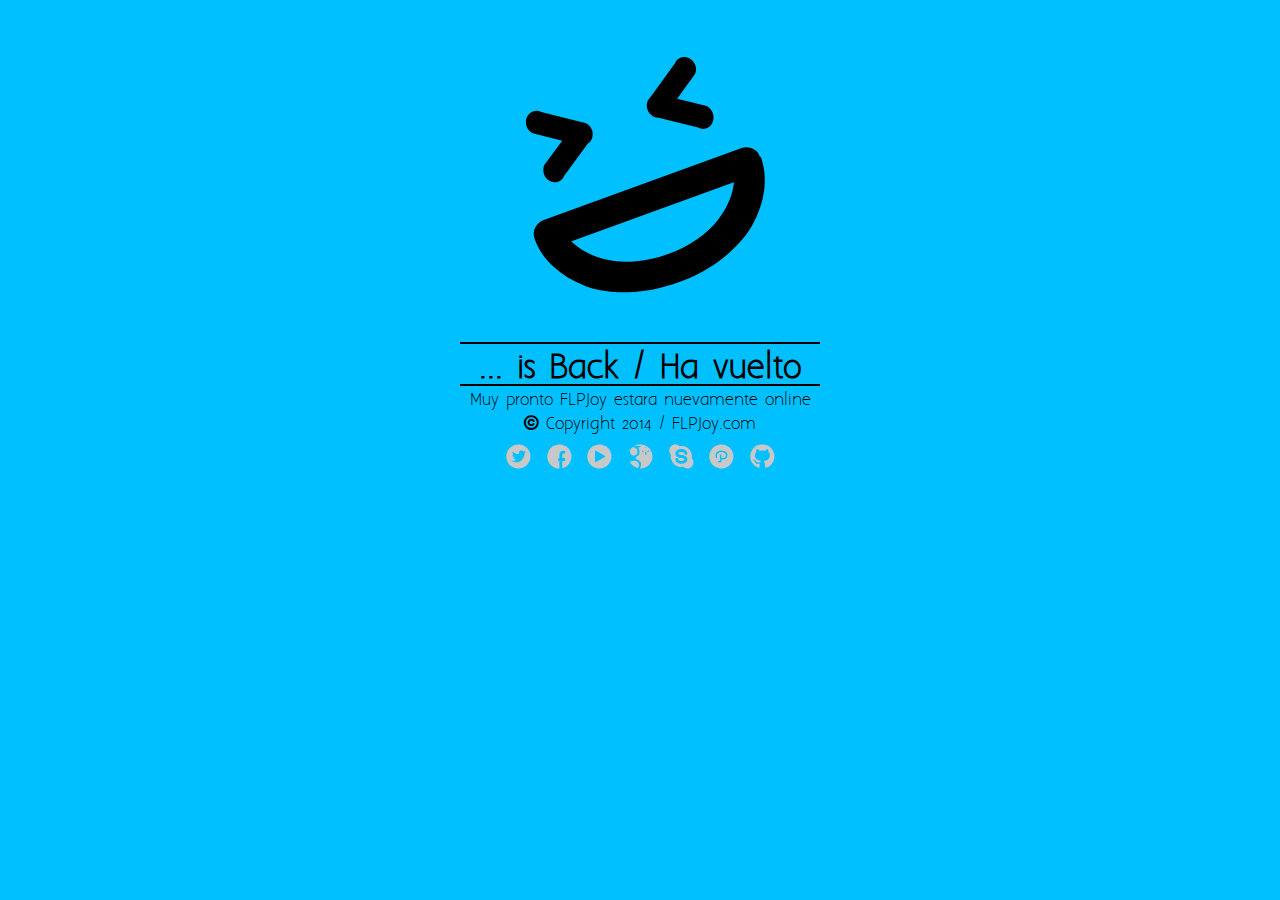
<file: index.html>
<!doctype html>
<html lang="en">
	<head>
		<meta charset="UTF-8">
		<title>FLPJoy</title>
		<link rel="stylesheet" href="css/normalize.css">
		<link rel="stylesheet" href="css/main.css">
	</head>
	<body>
		<section>
		<!--
			<figure>
				<img src="images/logo.png" alt="logo">
			</figure>
		-->
			<div class="icon-uniF7DA" id="logo"></div>
			<div class="hr"></div>
			<h2>... is Back / Ha vuelto</h2>
			<div class="hr"></div>
			<p>Muy pronto FLPJoy estara nuevamente online</p>
			<p><span class="icon-copy"></span> Copyright 2014 / <a href="http://flpjoy.com/">FLPJoy.com</a></p>
			<div id="social">
				<a href="#" class="socialIcons icon-tw"></a>
				<a href="#" class="socialIcons icon-fb"></a>
				<a href="#" class="socialIcons icon-yt"></a>
				<a href="#" class="socialIcons icon-gp"></a>
				<a href="#" class="socialIcons icon-sk"></a>
				<a href="#" class="socialIcons icon-pt"></a>
				<a href="#" class="socialIcons icon-git"></a>
			</div>
		</section>
		<script src="js/prefixfree.js"></script>
	</body>
</html>
</file>
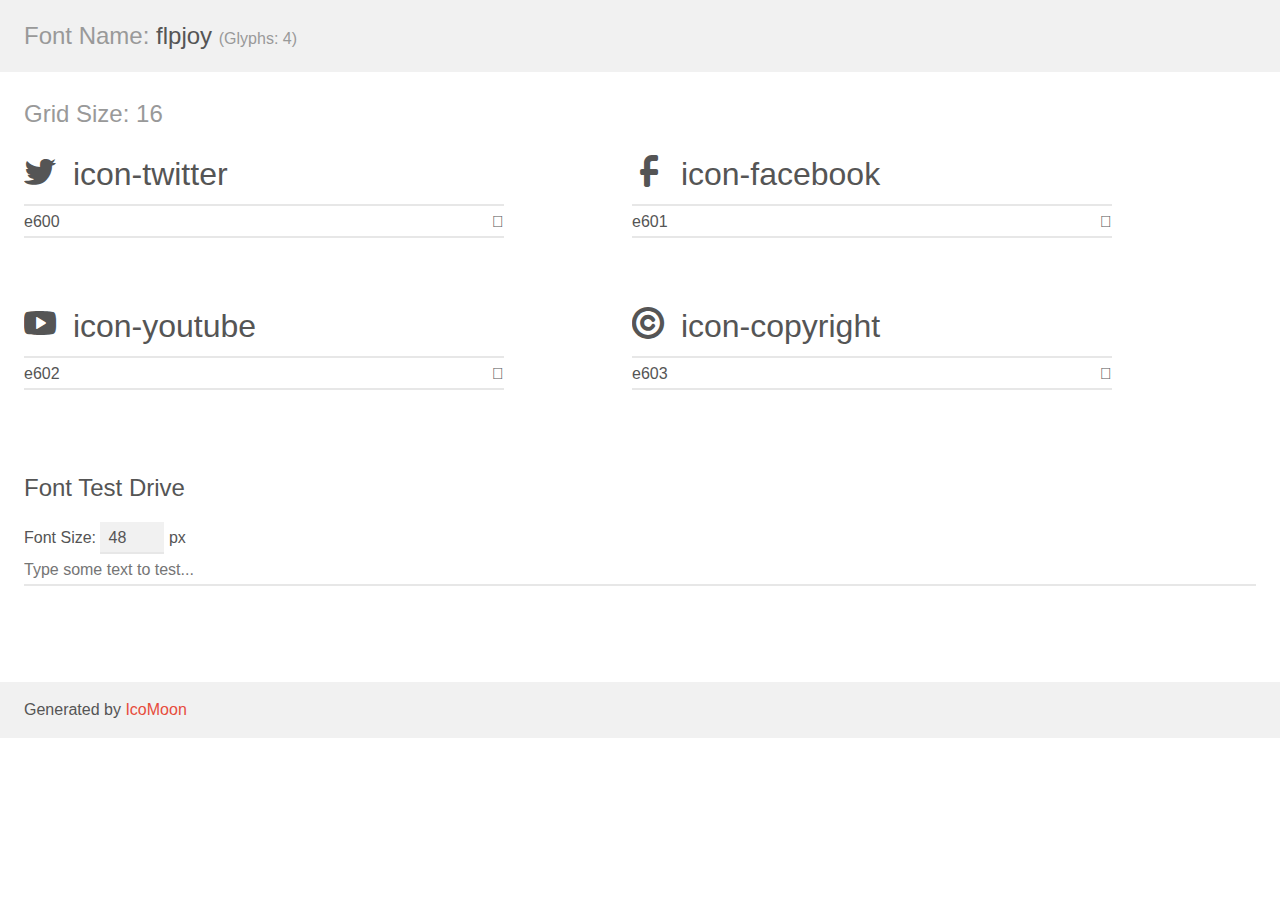
<file: fontspack/flpjoy/demo.html>
<!doctype html>
<html>
<head>
	<meta charset="utf-8">
	<title>IcoMoon Demo</title>
	<meta name="description" content="An Icon Font Generated By IcoMoon.io">
	<meta name="viewport" content="width=device-width">
	<link rel="stylesheet" href="demo-files/demo.css">
	<link rel="stylesheet" href="style.css"></head>
<body>
	<div class="bgc1 clearfix">
		<h1 class="mhmm mvm"><span class="fgc1">Font Name:</span> flpjoy <small class="fgc1">(Glyphs:&nbsp;4)</small></h1>
	</div>
	<div class="clearfix mhl ptl">
		<h1 class="mvm mtn bshadow fgc1">Grid Size: 16</h1>
		<div class="glyph fs1">
			<div class="clearfix bshadow0 pbs">
				<span class="icon-twitter"></span><span class="mls"> icon-twitter</span>
			</div>
			<fieldset class="fs0 size1of1 clearfix">
				<input type="text" readonly value="e600" class="unit size1of2" />
				<input type="text" maxlength="1" readonly value="&#xe600;" class="unitRight size1of2 talign-right" />
			</fieldset>
			<div class="fs0 bshadow0 clearfix noLiga-true">
				<span class="unit pvs fgc1">liga: </span>
				<input type="text" readonly value="" class="liga unitRight" />
			</div>
		</div>
		<div class="glyph fs1">
			<div class="clearfix bshadow0 pbs">
				<span class="icon-facebook"></span><span class="mls"> icon-facebook</span>
			</div>
			<fieldset class="fs0 size1of1 clearfix">
				<input type="text" readonly value="e601" class="unit size1of2" />
				<input type="text" maxlength="1" readonly value="&#xe601;" class="unitRight size1of2 talign-right" />
			</fieldset>
			<div class="fs0 bshadow0 clearfix noLiga-true">
				<span class="unit pvs fgc1">liga: </span>
				<input type="text" readonly value="" class="liga unitRight" />
			</div>
		</div>
		<div class="glyph fs1">
			<div class="clearfix bshadow0 pbs">
				<span class="icon-youtube"></span><span class="mls"> icon-youtube</span>
			</div>
			<fieldset class="fs0 size1of1 clearfix">
				<input type="text" readonly value="e602" class="unit size1of2" />
				<input type="text" maxlength="1" readonly value="&#xe602;" class="unitRight size1of2 talign-right" />
			</fieldset>
			<div class="fs0 bshadow0 clearfix noLiga-true">
				<span class="unit pvs fgc1">liga: </span>
				<input type="text" readonly value="" class="liga unitRight" />
			</div>
		</div>
		<div class="glyph fs1">
			<div class="clearfix bshadow0 pbs">
				<span class="icon-copyright"></span><span class="mls"> icon-copyright</span>
			</div>
			<fieldset class="fs0 size1of1 clearfix">
				<input type="text" readonly value="e603" class="unit size1of2" />
				<input type="text" maxlength="1" readonly value="&#xe603;" class="unitRight size1of2 talign-right" />
			</fieldset>
			<div class="fs0 bshadow0 clearfix noLiga-true">
				<span class="unit pvs fgc1">liga: </span>
				<input type="text" readonly value="" class="liga unitRight" />
			</div>
		</div>
	</div>

	<!--[if gt IE 8]><!-->
	<div class="mhl clearfix mbl">
		<h1>Font Test Drive</h1>
		<label>
			Font Size: <input id="fontSize" type="number" class="textbox0 mbm"
			min="8" value="48" />
			px
		</label>
		<input id="testText" type="text" class="phl size1of1 mvl"
		placeholder="Type some text to test..." value=""/>
		</label>
		<div id="testDrive" class="icon-">&nbsp;
		</div>
	</div>
	<!--<![endif]-->
	<div class="bgc1 clearfix">
		<p class="mhl">Generated by <a href="http://icomoon.io/app">IcoMoon</a></p>
	</div>

	<script src="demo-files/demo.js"></script>
</body>
</html>
</file>
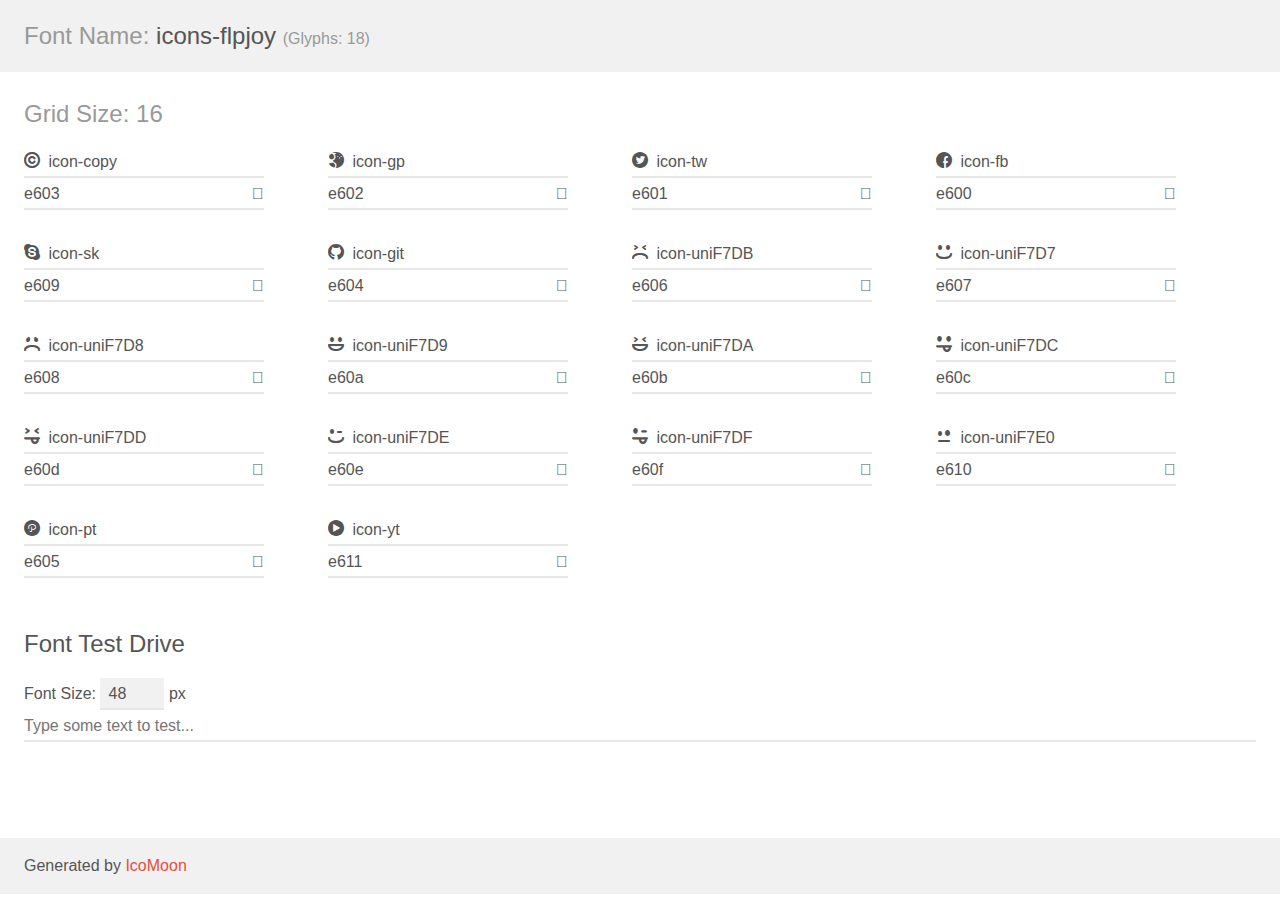
<file: fontspack/icons-flpjoy/demo.html>
<!doctype html>
<html>
<head>
	<meta charset="utf-8">
	<title>IcoMoon Demo</title>
	<meta name="description" content="An Icon Font Generated By IcoMoon.io">
	<meta name="viewport" content="width=device-width">
	<link rel="stylesheet" href="demo-files/demo.css">
	<link rel="stylesheet" href="style.css"></head>
<body>
	<div class="bgc1 clearfix">
		<h1 class="mhmm mvm"><span class="fgc1">Font Name:</span> icons-flpjoy <small class="fgc1">(Glyphs:&nbsp;18)</small></h1>
	</div>
	<div class="clearfix mhl ptl">
		<h1 class="mvm mtn bshadow fgc1">Grid Size: 16</h1>
		<div class="glyph fs1">
			<div class="clearfix bshadow0 pbs">
				<span class="icon-copy"></span><span class="mls"> icon-copy</span>
			</div>
			<fieldset class="fs0 size1of1 clearfix">
				<input type="text" readonly value="e603" class="unit size1of2" />
				<input type="text" maxlength="1" readonly value="&#xe603;" class="unitRight size1of2 talign-right" />
			</fieldset>
			<div class="fs0 bshadow0 clearfix noLiga-true">
				<span class="unit pvs fgc1">liga: </span>
				<input type="text" readonly value="" class="liga unitRight" />
			</div>
		</div>
		<div class="glyph fs1">
			<div class="clearfix bshadow0 pbs">
				<span class="icon-gp"></span><span class="mls"> icon-gp</span>
			</div>
			<fieldset class="fs0 size1of1 clearfix">
				<input type="text" readonly value="e602" class="unit size1of2" />
				<input type="text" maxlength="1" readonly value="&#xe602;" class="unitRight size1of2 talign-right" />
			</fieldset>
			<div class="fs0 bshadow0 clearfix noLiga-true">
				<span class="unit pvs fgc1">liga: </span>
				<input type="text" readonly value="" class="liga unitRight" />
			</div>
		</div>
		<div class="glyph fs1">
			<div class="clearfix bshadow0 pbs">
				<span class="icon-tw"></span><span class="mls"> icon-tw</span>
			</div>
			<fieldset class="fs0 size1of1 clearfix">
				<input type="text" readonly value="e601" class="unit size1of2" />
				<input type="text" maxlength="1" readonly value="&#xe601;" class="unitRight size1of2 talign-right" />
			</fieldset>
			<div class="fs0 bshadow0 clearfix noLiga-true">
				<span class="unit pvs fgc1">liga: </span>
				<input type="text" readonly value="" class="liga unitRight" />
			</div>
		</div>
		<div class="glyph fs1">
			<div class="clearfix bshadow0 pbs">
				<span class="icon-fb"></span><span class="mls"> icon-fb</span>
			</div>
			<fieldset class="fs0 size1of1 clearfix">
				<input type="text" readonly value="e600" class="unit size1of2" />
				<input type="text" maxlength="1" readonly value="&#xe600;" class="unitRight size1of2 talign-right" />
			</fieldset>
			<div class="fs0 bshadow0 clearfix noLiga-true">
				<span class="unit pvs fgc1">liga: </span>
				<input type="text" readonly value="" class="liga unitRight" />
			</div>
		</div>
		<div class="glyph fs1">
			<div class="clearfix bshadow0 pbs">
				<span class="icon-sk"></span><span class="mls"> icon-sk</span>
			</div>
			<fieldset class="fs0 size1of1 clearfix">
				<input type="text" readonly value="e609" class="unit size1of2" />
				<input type="text" maxlength="1" readonly value="&#xe609;" class="unitRight size1of2 talign-right" />
			</fieldset>
			<div class="fs0 bshadow0 clearfix noLiga-true">
				<span class="unit pvs fgc1">liga: </span>
				<input type="text" readonly value="" class="liga unitRight" />
			</div>
		</div>
		<div class="glyph fs1">
			<div class="clearfix bshadow0 pbs">
				<span class="icon-git"></span><span class="mls"> icon-git</span>
			</div>
			<fieldset class="fs0 size1of1 clearfix">
				<input type="text" readonly value="e604" class="unit size1of2" />
				<input type="text" maxlength="1" readonly value="&#xe604;" class="unitRight size1of2 talign-right" />
			</fieldset>
			<div class="fs0 bshadow0 clearfix noLiga-true">
				<span class="unit pvs fgc1">liga: </span>
				<input type="text" readonly value="" class="liga unitRight" />
			</div>
		</div>
		<div class="glyph fs1">
			<div class="clearfix bshadow0 pbs">
				<span class="icon-uniF7DB"></span><span class="mls"> icon-uniF7DB</span>
			</div>
			<fieldset class="fs0 size1of1 clearfix">
				<input type="text" readonly value="e606" class="unit size1of2" />
				<input type="text" maxlength="1" readonly value="&#xe606;" class="unitRight size1of2 talign-right" />
			</fieldset>
			<div class="fs0 bshadow0 clearfix noLiga-true">
				<span class="unit pvs fgc1">liga: </span>
				<input type="text" readonly value="" class="liga unitRight" />
			</div>
		</div>
		<div class="glyph fs1">
			<div class="clearfix bshadow0 pbs">
				<span class="icon-uniF7D7"></span><span class="mls"> icon-uniF7D7</span>
			</div>
			<fieldset class="fs0 size1of1 clearfix">
				<input type="text" readonly value="e607" class="unit size1of2" />
				<input type="text" maxlength="1" readonly value="&#xe607;" class="unitRight size1of2 talign-right" />
			</fieldset>
			<div class="fs0 bshadow0 clearfix noLiga-true">
				<span class="unit pvs fgc1">liga: </span>
				<input type="text" readonly value="" class="liga unitRight" />
			</div>
		</div>
		<div class="glyph fs1">
			<div class="clearfix bshadow0 pbs">
				<span class="icon-uniF7D8"></span><span class="mls"> icon-uniF7D8</span>
			</div>
			<fieldset class="fs0 size1of1 clearfix">
				<input type="text" readonly value="e608" class="unit size1of2" />
				<input type="text" maxlength="1" readonly value="&#xe608;" class="unitRight size1of2 talign-right" />
			</fieldset>
			<div class="fs0 bshadow0 clearfix noLiga-true">
				<span class="unit pvs fgc1">liga: </span>
				<input type="text" readonly value="" class="liga unitRight" />
			</div>
		</div>
		<div class="glyph fs1">
			<div class="clearfix bshadow0 pbs">
				<span class="icon-uniF7D9"></span><span class="mls"> icon-uniF7D9</span>
			</div>
			<fieldset class="fs0 size1of1 clearfix">
				<input type="text" readonly value="e60a" class="unit size1of2" />
				<input type="text" maxlength="1" readonly value="&#xe60a;" class="unitRight size1of2 talign-right" />
			</fieldset>
			<div class="fs0 bshadow0 clearfix noLiga-true">
				<span class="unit pvs fgc1">liga: </span>
				<input type="text" readonly value="" class="liga unitRight" />
			</div>
		</div>
		<div class="glyph fs1">
			<div class="clearfix bshadow0 pbs">
				<span class="icon-uniF7DA"></span><span class="mls"> icon-uniF7DA</span>
			</div>
			<fieldset class="fs0 size1of1 clearfix">
				<input type="text" readonly value="e60b" class="unit size1of2" />
				<input type="text" maxlength="1" readonly value="&#xe60b;" class="unitRight size1of2 talign-right" />
			</fieldset>
			<div class="fs0 bshadow0 clearfix noLiga-true">
				<span class="unit pvs fgc1">liga: </span>
				<input type="text" readonly value="" class="liga unitRight" />
			</div>
		</div>
		<div class="glyph fs1">
			<div class="clearfix bshadow0 pbs">
				<span class="icon-uniF7DC"></span><span class="mls"> icon-uniF7DC</span>
			</div>
			<fieldset class="fs0 size1of1 clearfix">
				<input type="text" readonly value="e60c" class="unit size1of2" />
				<input type="text" maxlength="1" readonly value="&#xe60c;" class="unitRight size1of2 talign-right" />
			</fieldset>
			<div class="fs0 bshadow0 clearfix noLiga-true">
				<span class="unit pvs fgc1">liga: </span>
				<input type="text" readonly value="" class="liga unitRight" />
			</div>
		</div>
		<div class="glyph fs1">
			<div class="clearfix bshadow0 pbs">
				<span class="icon-uniF7DD"></span><span class="mls"> icon-uniF7DD</span>
			</div>
			<fieldset class="fs0 size1of1 clearfix">
				<input type="text" readonly value="e60d" class="unit size1of2" />
				<input type="text" maxlength="1" readonly value="&#xe60d;" class="unitRight size1of2 talign-right" />
			</fieldset>
			<div class="fs0 bshadow0 clearfix noLiga-true">
				<span class="unit pvs fgc1">liga: </span>
				<input type="text" readonly value="" class="liga unitRight" />
			</div>
		</div>
		<div class="glyph fs1">
			<div class="clearfix bshadow0 pbs">
				<span class="icon-uniF7DE"></span><span class="mls"> icon-uniF7DE</span>
			</div>
			<fieldset class="fs0 size1of1 clearfix">
				<input type="text" readonly value="e60e" class="unit size1of2" />
				<input type="text" maxlength="1" readonly value="&#xe60e;" class="unitRight size1of2 talign-right" />
			</fieldset>
			<div class="fs0 bshadow0 clearfix noLiga-true">
				<span class="unit pvs fgc1">liga: </span>
				<input type="text" readonly value="" class="liga unitRight" />
			</div>
		</div>
		<div class="glyph fs1">
			<div class="clearfix bshadow0 pbs">
				<span class="icon-uniF7DF"></span><span class="mls"> icon-uniF7DF</span>
			</div>
			<fieldset class="fs0 size1of1 clearfix">
				<input type="text" readonly value="e60f" class="unit size1of2" />
				<input type="text" maxlength="1" readonly value="&#xe60f;" class="unitRight size1of2 talign-right" />
			</fieldset>
			<div class="fs0 bshadow0 clearfix noLiga-true">
				<span class="unit pvs fgc1">liga: </span>
				<input type="text" readonly value="" class="liga unitRight" />
			</div>
		</div>
		<div class="glyph fs1">
			<div class="clearfix bshadow0 pbs">
				<span class="icon-uniF7E0"></span><span class="mls"> icon-uniF7E0</span>
			</div>
			<fieldset class="fs0 size1of1 clearfix">
				<input type="text" readonly value="e610" class="unit size1of2" />
				<input type="text" maxlength="1" readonly value="&#xe610;" class="unitRight size1of2 talign-right" />
			</fieldset>
			<div class="fs0 bshadow0 clearfix noLiga-true">
				<span class="unit pvs fgc1">liga: </span>
				<input type="text" readonly value="" class="liga unitRight" />
			</div>
		</div>
		<div class="glyph fs1">
			<div class="clearfix bshadow0 pbs">
				<span class="icon-pt"></span><span class="mls"> icon-pt</span>
			</div>
			<fieldset class="fs0 size1of1 clearfix">
				<input type="text" readonly value="e605" class="unit size1of2" />
				<input type="text" maxlength="1" readonly value="&#xe605;" class="unitRight size1of2 talign-right" />
			</fieldset>
			<div class="fs0 bshadow0 clearfix noLiga-true">
				<span class="unit pvs fgc1">liga: </span>
				<input type="text" readonly value="" class="liga unitRight" />
			</div>
		</div>
		<div class="glyph fs1">
			<div class="clearfix bshadow0 pbs">
				<span class="icon-yt"></span><span class="mls"> icon-yt</span>
			</div>
			<fieldset class="fs0 size1of1 clearfix">
				<input type="text" readonly value="e611" class="unit size1of2" />
				<input type="text" maxlength="1" readonly value="&#xe611;" class="unitRight size1of2 talign-right" />
			</fieldset>
			<div class="fs0 bshadow0 clearfix noLiga-true">
				<span class="unit pvs fgc1">liga: </span>
				<input type="text" readonly value="" class="liga unitRight" />
			</div>
		</div>
	</div>

	<!--[if gt IE 8]><!-->
	<div class="mhl clearfix mbl">
		<h1>Font Test Drive</h1>
		<label>
			Font Size: <input id="fontSize" type="number" class="textbox0 mbm"
			min="8" value="48" />
			px
		</label>
		<input id="testText" type="text" class="phl size1of1 mvl"
		placeholder="Type some text to test..." value=""/>
		</label>
		<div id="testDrive" class="icon-">&nbsp;
		</div>
	</div>
	<!--<![endif]-->
	<div class="bgc1 clearfix">
		<p class="mhl">Generated by <a href="http://icomoon.io/app">IcoMoon</a></p>
	</div>

	<script src="demo-files/demo.js"></script>
</body>
</html>
</file>
<file: css/main.css>
/* Centrado Vertical - line-height: 100%; */
@font-face {
    font-family: 'aaarghnormal';
    src: url('../fonts/Aaargh-webfont.eot');
    src: url('../fonts/Aaargh-webfont.eot?#iefix') format('embedded-opentype'),
         url('../fonts/Aaargh-webfont.woff') format('woff'),
         url('../fonts/Aaargh-webfont.ttf') format('truetype'),
         url('../fonts/Aaargh-webfont.svg#aaarghnormal') format('svg');
    font-weight: normal;
    font-style: normal;
}

@font-face {
	font-family: 'icons-flpjoy';
	src:url('../fonts/icons-flpjoy.eot');
	src:url('../fonts/icons-flpjoy.eot?#iefix') format('embedded-opentype'),
		url('../fonts/icons-flpjoy.woff') format('woff'),
		url('../fonts/icons-flpjoy.ttf') format('truetype'),
		url('../fonts/icons-flpjoy.svg#icons-flpjoy') format('svg');
	font-weight: normal;
	font-style: normal;
}

[class^="icon-"], [class*=" icon-"] {
	font-family: 'icons-flpjoy';
	speak: none;
	font-style: normal;
	font-weight: normal;
	font-variant: normal;
	text-transform: none;
	line-height: 1;

	/* Better Font Rendering =========== */
	-webkit-font-smoothing: antialiased;
	-moz-osx-font-smoothing: grayscale;
}

.icon-copy:before {
	content: "\e603";
}
.icon-gp:before {
	content: "\e602";
}
.icon-tw:before {
	content: "\e601";
}
.icon-fb:before {
	content: "\e600";
}
.icon-sk:before {
	content: "\e609";
}
.icon-pt:before {
	content: "\e605";
}
.icon-yt:before {
	content: "\e611";
}
.icon-git:before {
	content: "\e604";
}
.icon-uniF7DB:before {
	content: "\e606";
}
.icon-uniF7D7:before {
	content: "\e607";
}
.icon-uniF7D8:before {
	content: "\e608";
}
.icon-uniF7D9:before {
	content: "\e60a";
}
.icon-uniF7DA:before {
	content: "\e60b";
}
.icon-uniF7DC:before {
	content: "\e60c";
}
.icon-uniF7DD:before {
	content: "\e60d";
}
.icon-uniF7DE:before {
	content: "\e60e";
}
.icon-uniF7DF:before {
	content: "\e60f";
}
.icon-uniF7E0:before {
	content: "\e610";
}

a {
	color: #000000;
	text-decoration: none;
}
html, body {
	background-color: #00C0FF;
	height: 100%;
	width: 100%;
}
body {
	font-size: 16px;
	font-family: 'aaarghnormal';
	color: #000000;
}
h1 {
	font-size: 3em;
}
h2 {
	font-size: 1.89em;
}
section {
	width: 360px;
	line-height: 0;
	text-align: center;
	position: relative;
	margin: auto;
}
section figure {
	padding-bottom: 3em;
}
section .hr {
	background-color: #000000;
	height: 2px;
	margin-top: -10px;
	width: 100%;
}
section #logo {
	padding-top: 4rem;
	padding-bottom: 3rem;
	font-size: 15em;
	transform: rotate(-20deg);
	transition: 1s;
}
section #logo:hover {
	transform: rotate(20deg);
	text-shadow: 10px 10px 30px rgba(255, 255, 255, 0.5);
}
section #social {
	height: 4rem;
}
section .socialIcons {
	color: #c8c8c8;
	font-size: 1.5em;
	margin: 0 0.3rem;
	transition: 1s;
}
section .socialIcons:hover {
	color: #ffffff;
	text-shadow: 2px 2px 10px #fff;
}
p {
	font-size: 0.92em;
}
</file>
<file: fontspack/flpjoy/demo-files/demo.css>
body {
	padding: 0;
	margin: 0;
	font-family: sans-serif;
	font-size: 1em;
	line-height: 1.5;
	color: #555;
	background: #fff;
}
h1 {
	font-size: 1.5em;
	font-weight: normal;
}
small {
	font-size: .66666667em;
}
a {
	color: #e74c3c;
	text-decoration: none;
}
a:hover, a:focus {
	box-shadow: 0 1px #e74c3c;
}
.bshadow0, input {
	box-shadow: inset 0 -2px #e7e7e7;
}
input:hover {
	box-shadow: inset 0 -2px #ccc;
}
input, fieldset {
	font-size: 1em;
	margin: 0;
	padding: 0;
	border: 0;
}
input {
	color: inherit;
	line-height: 1.5;
	height: 1.5em;
	padding: .25em 0;
}
input:focus {
	outline: none;
	box-shadow: inset 0 -2px #449fdb;
}
.glyph {
	font-size: 16px;
	width: 15em;
	padding-bottom: 1em;
	margin-right: 4em;
	margin-bottom: 1em;
	float: left;
	overflow: hidden;
}
.liga {
	width: 80%;
	width: calc(100% - 2.5em);
}
.talign-right {
	text-align: right;
}
.talign-center {
	text-align: center;
}
.bgc1 {
	background: #f1f1f1;
}
.fgc1 {
	color: #999;
}
.fgc0 {
	color: #000;
}
p {
	margin-top: 1em;
	margin-bottom: 1em;
}
.mvm {
	margin-top: .75em;
	margin-bottom: .75em;
}
.mtn {
	margin-top: 0;
}
.mtl, .mal {
	margin-top: 1.5em;
}
.mbl, .mal {
	margin-bottom: 1.5em;
}
.mal, .mhl {
	margin-left: 1.5em;
	margin-right: 1.5em;
}
.mhmm {
	margin-left: 1em;
	margin-right: 1em;
}
.mls {
	margin-left: .25em;
}
.ptl {
	padding-top: 1.5em;
}
.pbs, .pvs {
	padding-bottom: .25em;
}
.pvs, .pts {
	padding-top: .25em;
}
.clearfix {
	zoom: 1;
}
.unit {
	float: left;
}
.unitRight {
	float: right;
}
.size1of2 {
	width: 50%;
}
.size1of1 {
	width: 100%;
}
.clearfix:before, .clearfix:after {
	content: " ";
	display: table;
}
.clearfix:after {
	clear: both;
}
.noLiga-true {
	display: none;
}
.textbox0 {
	width: 3em;
	background: #f1f1f1;
	padding: .25em .5em;
	line-height: 1.5;
	height: 1.5em;
}
#testDrive {
	padding-top: 24px;
}
.fs0 {
	font-size: 16px;
}
.fs1 {
	font-size: 32px;
}
</file>
<file: fontspack/flpjoy/style.css>
@font-face {
	font-family: 'flpjoy';
	src:url('fonts/flpjoy.eot');
	src:url('fonts/flpjoy.eot?#iefix') format('embedded-opentype'),
		url('fonts/flpjoy.woff') format('woff'),
		url('fonts/flpjoy.ttf') format('truetype'),
		url('fonts/flpjoy.svg#flpjoy') format('svg');
	font-weight: normal;
	font-style: normal;
}

[class^="icon-"], [class*=" icon-"] {
	font-family: 'flpjoy';
	speak: none;
	font-style: normal;
	font-weight: normal;
	font-variant: normal;
	text-transform: none;
	line-height: 1;

	/* Better Font Rendering =========== */
	-webkit-font-smoothing: antialiased;
	-moz-osx-font-smoothing: grayscale;
}

.icon-twitter:before {
	content: "\e600";
}
.icon-facebook:before {
	content: "\e601";
}
.icon-youtube:before {
	content: "\e602";
}
.icon-copyright:before {
	content: "\e603";
}
</file>
<file: fontspack/icons-flpjoy/demo-files/demo.css>
body {
	padding: 0;
	margin: 0;
	font-family: sans-serif;
	font-size: 1em;
	line-height: 1.5;
	color: #555;
	background: #fff;
}
h1 {
	font-size: 1.5em;
	font-weight: normal;
}
small {
	font-size: .66666667em;
}
a {
	color: #e74c3c;
	text-decoration: none;
}
a:hover, a:focus {
	box-shadow: 0 1px #e74c3c;
}
.bshadow0, input {
	box-shadow: inset 0 -2px #e7e7e7;
}
input:hover {
	box-shadow: inset 0 -2px #ccc;
}
input, fieldset {
	font-size: 1em;
	margin: 0;
	padding: 0;
	border: 0;
}
input {
	color: inherit;
	line-height: 1.5;
	height: 1.5em;
	padding: .25em 0;
}
input:focus {
	outline: none;
	box-shadow: inset 0 -2px #449fdb;
}
.glyph {
	font-size: 16px;
	width: 15em;
	padding-bottom: 1em;
	margin-right: 4em;
	margin-bottom: 1em;
	float: left;
	overflow: hidden;
}
.liga {
	width: 80%;
	width: calc(100% - 2.5em);
}
.talign-right {
	text-align: right;
}
.talign-center {
	text-align: center;
}
.bgc1 {
	background: #f1f1f1;
}
.fgc1 {
	color: #999;
}
.fgc0 {
	color: #000;
}
p {
	margin-top: 1em;
	margin-bottom: 1em;
}
.mvm {
	margin-top: .75em;
	margin-bottom: .75em;
}
.mtn {
	margin-top: 0;
}
.mtl, .mal {
	margin-top: 1.5em;
}
.mbl, .mal {
	margin-bottom: 1.5em;
}
.mal, .mhl {
	margin-left: 1.5em;
	margin-right: 1.5em;
}
.mhmm {
	margin-left: 1em;
	margin-right: 1em;
}
.mls {
	margin-left: .25em;
}
.ptl {
	padding-top: 1.5em;
}
.pbs, .pvs {
	padding-bottom: .25em;
}
.pvs, .pts {
	padding-top: .25em;
}
.clearfix {
	zoom: 1;
}
.unit {
	float: left;
}
.unitRight {
	float: right;
}
.size1of2 {
	width: 50%;
}
.size1of1 {
	width: 100%;
}
.clearfix:before, .clearfix:after {
	content: " ";
	display: table;
}
.clearfix:after {
	clear: both;
}
.noLiga-true {
	display: none;
}
.textbox0 {
	width: 3em;
	background: #f1f1f1;
	padding: .25em .5em;
	line-height: 1.5;
	height: 1.5em;
}
#testDrive {
	padding-top: 24px;
}
.fs0 {
	font-size: 16px;
}
.fs1 {
	font-size: 16px;
}
</file>
<file: fontspack/icons-flpjoy/style.css>
@font-face {
	font-family: 'icons-flpjoy';
	src:url('fonts/icons-flpjoy.eot');
	src:url('fonts/icons-flpjoy.eot?#iefix') format('embedded-opentype'),
		url('fonts/icons-flpjoy.woff') format('woff'),
		url('fonts/icons-flpjoy.ttf') format('truetype'),
		url('fonts/icons-flpjoy.svg#icons-flpjoy') format('svg');
	font-weight: normal;
	font-style: normal;
}

[class^="icon-"], [class*=" icon-"] {
	font-family: 'icons-flpjoy';
	speak: none;
	font-style: normal;
	font-weight: normal;
	font-variant: normal;
	text-transform: none;
	line-height: 1;

	/* Better Font Rendering =========== */
	-webkit-font-smoothing: antialiased;
	-moz-osx-font-smoothing: grayscale;
}

.icon-copy:before {
	content: "\e603";
}
.icon-gp:before {
	content: "\e602";
}
.icon-tw:before {
	content: "\e601";
}
.icon-fb:before {
	content: "\e600";
}
.icon-sk:before {
	content: "\e609";
}
.icon-git:before {
	content: "\e604";
}
.icon-uniF7DB:before {
	content: "\e606";
}
.icon-uniF7D7:before {
	content: "\e607";
}
.icon-uniF7D8:before {
	content: "\e608";
}
.icon-uniF7D9:before {
	content: "\e60a";
}
.icon-uniF7DA:before {
	content: "\e60b";
}
.icon-uniF7DC:before {
	content: "\e60c";
}
.icon-uniF7DD:before {
	content: "\e60d";
}
.icon-uniF7DE:before {
	content: "\e60e";
}
.icon-uniF7DF:before {
	content: "\e60f";
}
.icon-uniF7E0:before {
	content: "\e610";
}
.icon-pt:before {
	content: "\e605";
}
.icon-yt:before {
	content: "\e611";
}
</file>
